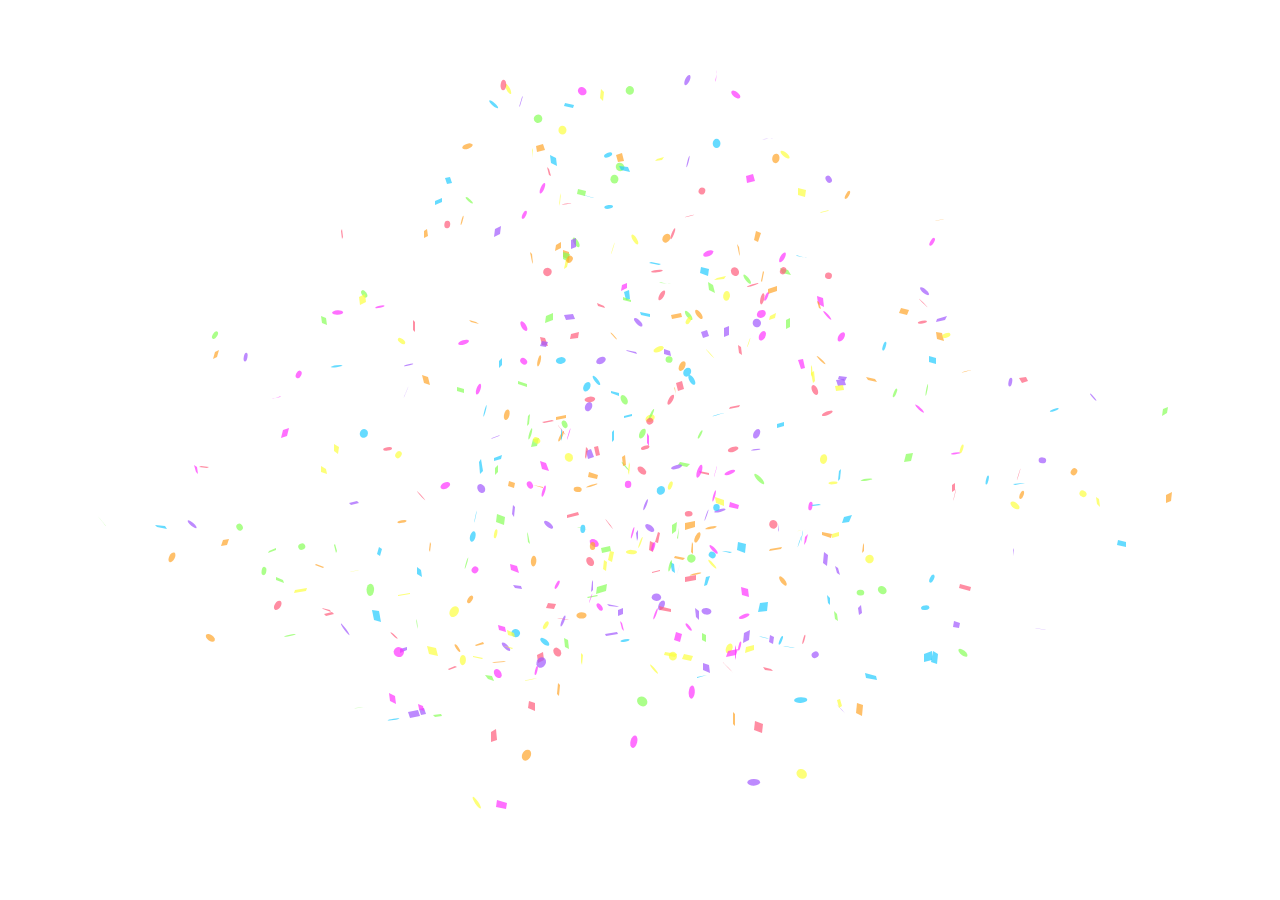
<file: index.html>
<!DOCTYPE html>
<html>
  <head>
    <meta charset="UTF-8" />
    <title>礼花</title>
    <link rel="stylesheet" href="style.css" />
    <style>
      canvas {
        position: fixed;
        top: 0;
        left: 0;
        width: 100%;
        height: 100%;
        pointer-events: none;
        z-index: 999;
      }
    </style>
    <script>
      // 全局错误处理
      window.onerror = function (msg, url, line) {
        console.error("错误:", msg, "at", url, ":", line);
        utools.showNotification("发生错误: " + msg);
      };
    </script>
  </head>
  <body>
    <canvas id="confetti"></canvas>
    <script src="lib/confetti.browser.min.js"></script>
    <script>
      // 确保 confetti 库加载成功
      if (typeof window.confetti !== "function") {
        console.error("confetti 库加载失败");
        utools.showNotification("confetti 库加载失败");
      } else {
        console.log("confetti 库加载成功");
      }
    </script>
    <script src="confettiGun.js"></script>
    <script src="confetti.js"></script>
  </body>
</html>
</file>
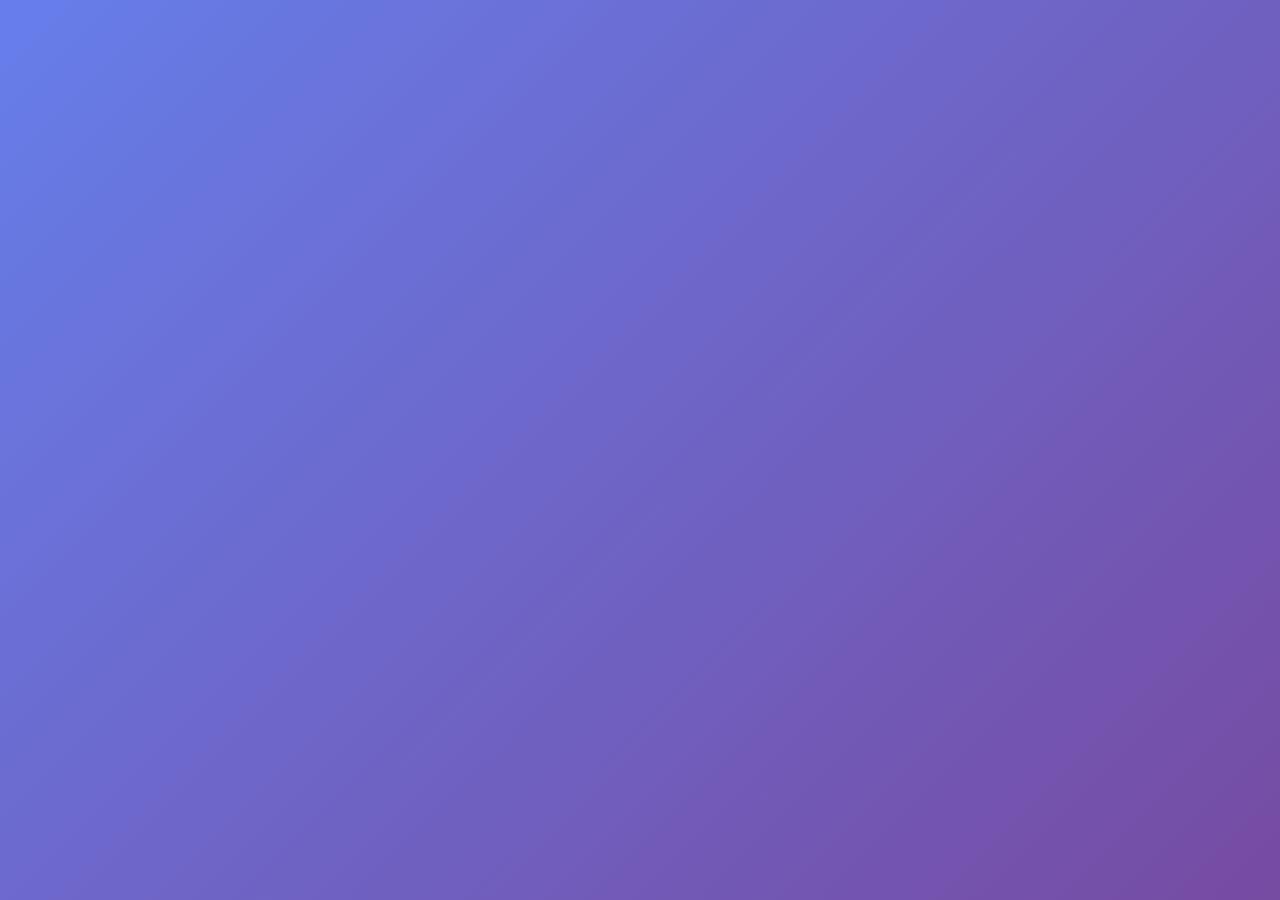
<file: settings.html>
<!DOCTYPE html>
<html>
  <head>
    <meta charset="UTF-8" />
    <title>礼花设置</title>
    <style>
      /* 防止闪烁的关键样式 - 放在最前面 */
      body {
        opacity: 0;
        transition: opacity 0.3s ease-in-out;
      }

      body.loaded {
        opacity: 1;
      }

      * {
        margin: 0;
        padding: 0;
        box-sizing: border-box;
      }

      body {
        font-family: -apple-system, BlinkMacSystemFont, "Segoe UI", Roboto,
          sans-serif;
        background: linear-gradient(135deg, #667eea 0%, #764ba2 100%);
        min-height: 100vh;
        display: flex;
        align-items: center;
        justify-content: center;
        padding: 20px;
      }

      .settings-container {
        background: white;
        border-radius: 16px;
        padding: 32px;
        box-shadow: 0 20px 40px rgba(0, 0, 0, 0.1);
        max-width: 400px;
        width: 100%;
      }

      .header {
        text-align: center;
        margin-bottom: 32px;
      }

      .header h1 {
        color: #333;
        font-size: 24px;
        font-weight: 600;
        margin-bottom: 8px;
      }

      .header p {
        color: #666;
        font-size: 14px;
      }

      .setting-item {
        display: flex;
        align-items: center;
        justify-content: space-between;
        padding: 16px 0;
        border-bottom: 1px solid #f0f0f0;
      }

      .setting-item:last-child {
        border-bottom: none;
      }

      .setting-label {
        display: flex;
        flex-direction: column;
      }

      .setting-title {
        font-weight: 500;
        color: #333;
        margin-bottom: 4px;
      }

      .setting-description {
        font-size: 12px;
        color: #999;
      }

      .toggle-switch {
        position: relative;
        width: 50px;
        height: 26px;
        background: #ccc;
        border-radius: 13px;
        cursor: pointer;
        transition: background 0.3s;
      }

      .toggle-switch.active {
        background: #667eea;
      }

      .toggle-switch::after {
        content: "";
        position: absolute;
        top: 3px;
        left: 3px;
        width: 20px;
        height: 20px;
        background: white;
        border-radius: 50%;
        transition: transform 0.3s;
      }

      .toggle-switch.active::after {
        transform: translateX(24px);
      }

      .save-button {
        width: 100%;
        background: linear-gradient(135deg, #667eea 0%, #764ba2 100%);
        color: white;
        border: none;
        padding: 12px;
        border-radius: 8px;
        font-size: 16px;
        font-weight: 500;
        cursor: pointer;
        margin-top: 24px;
        transition: transform 0.2s;
      }

      .save-button:hover {
        transform: translateY(-2px);
      }

      .save-button:active {
        transform: translateY(0);
      }

      .status-message {
        text-align: center;
        margin-top: 16px;
        padding: 8px;
        border-radius: 6px;
        font-size: 14px;
        display: none;
      }

      .status-message.success {
        background: #d4edda;
        color: #155724;
        border: 1px solid #c3e6cb;
      }

      .status-message.error {
        background: #f8d7da;
        color: #721c24;
        border: 1px solid #f5c6cb;
      }

      .confetti-select {
        padding: 8px 12px;
        border: 2px solid #e2e8f0;
        border-radius: 8px;
        background: white;
        font-size: 14px;
        color: #4a5568;
        cursor: pointer;
        transition: border-color 0.3s, box-shadow 0.3s;
        outline: none;
      }

      .confetti-select:hover {
        border-color: #cbd5e0;
      }

      .confetti-select:focus {
        border-color: #667eea;
        box-shadow: 0 0 0 3px rgba(102, 126, 234, 0.1);
      }
    </style>
  </head>
  <body>
    <div class="settings-container">
      <div class="header">
        <h1>🎉 礼花设置</h1>
        <p>自定义你的庆祝体验</p>
      </div>

      <div class="setting-item">
        <div class="setting-label">
          <div class="setting-title">音效</div>
          <div class="setting-description">播放礼花音效</div>
        </div>
        <div class="toggle-switch" id="soundToggle"></div>
      </div>
      <div
        class="setting-item"
        id="fullscreenSettingItem"
        style="display: none"
      >
        <div class="setting-label">
          <div class="setting-title">强制全屏</div>
          <div class="setting-description">多显示器等场景下全屏异常时启用</div>
        </div>
        <div class="toggle-switch" id="fullscreenToggle"></div>
      </div>
      <div class="setting-item">
        <div class="setting-label">
          <div class="setting-title">礼花效果</div>
          <div class="setting-description">选择不同的撒花动画效果</div>
        </div>
        <select id="confettiEffect" class="confetti-select">
          <option value="shootDefault">默认撒花效果</option>
          <option value="shootSimple">简单撒花效果</option>
          <option value="shootDense">密集撒花效果</option>
          <option value="shootFromCorners">左右下角发射</option>
        </select>
      </div>
    </div>

    <script src="lib/configManager.js"></script>
    <script>
      // 创建配置管理器实例
      const configManager = new window.ConfigManager();

      // 立即初始化，防止闪烁
      (function () {
        // 获取DOM元素
        const soundToggle = document.getElementById("soundToggle");
        const fullscreenToggle = document.getElementById("fullscreenToggle");
        const fullscreenSettingItem = document.getElementById(
          "fullscreenSettingItem"
        );
        const confettiEffect = document.getElementById("confettiEffect");

        // 检测系统类型并控制全屏选项显示
        function checkSystemAndShowFullscreenOption() {
          const isMacOS = utools.isMacOS();
          if (isMacOS) {
            // macOS 系统隐藏全屏选项
            fullscreenSettingItem.style.display = "none";
          } else {
            // 非 macOS 系统显示全屏选项
            fullscreenSettingItem.style.display = "flex";
          }
        }

        // 加载设置
        function loadSettings() {
          try {
            const soundEnabled = configManager.getSoundSetting();
            const fullscreenEnabled = configManager.getFullscreenSetting();
            const currentEffect = configManager.getConfettiEffect();

            if (soundEnabled) {
              soundToggle.classList.add("active");
            } else {
              soundToggle.classList.remove("active");
            }
            if (fullscreenEnabled) {
              fullscreenToggle.classList.add("active");
            } else {
              fullscreenToggle.classList.remove("active");
            }

            // 设置礼花效果下拉选项
            confettiEffect.value = currentEffect;
          } catch (error) {
            utools.showNotification("加载设置失败:" + error.message);
          }
        }

        // 保存设置
        function saveSettings() {
          try {
            const soundEnabled = soundToggle.classList.contains("active");
            const fullscreenEnabled =
              fullscreenToggle.classList.contains("active");
            const selectedEffect = confettiEffect.value;

            configManager.updateSettings({
              soundEnabled: soundEnabled,
              fullscreenEnabled: fullscreenEnabled,
              confettiEffect: selectedEffect,
            });
          } catch (error) {
            utools.showNotification("保存设置失败:" + error.message);
          }
        }

        // 切换音效开关并自动保存
        soundToggle.addEventListener("click", () => {
          soundToggle.classList.toggle("active");
          saveSettings(); // 切换后立即保存
        });
        // 切换全屏开关并自动保存
        fullscreenToggle.addEventListener("click", () => {
          fullscreenToggle.classList.toggle("active");
          saveSettings();
        });

        // 礼花效果选择改变时自动保存
        confettiEffect.addEventListener("change", () => {
          saveSettings();
        });

        // 在DOM准备好时立即加载设置
        if (document.readyState === "loading") {
          document.addEventListener("DOMContentLoaded", () => {
            checkSystemAndShowFullscreenOption();
            loadSettings();
            // 显示页面内容
            document.body.classList.add("loaded");
          });
        } else {
          // DOM已经准备好了
          checkSystemAndShowFullscreenOption();
          loadSettings();
          document.body.classList.add("loaded");
        }

        // 全局错误处理（不再提示）
        window.onerror = function (msg, url, line) {
          utools.showNotification("设置全局异常:" + error.message);
        };
      })();
    </script>
  </body>
</html>
</file>
<file: style.css>
* {
    pointer-events: none !important;
}

html,
body {
    margin: 0;
    padding: 0;
    width: 100%;
    height: 100%;
    overflow: hidden;
    background: transparent !important;
    /* background: #fff !important; */
}

#confetti {
    position: fixed;
    top: 0;
    left: 0;
    width: 100%;
    height: 100%;
    z-index: 999999;
    background: transparent;
}
</file>
